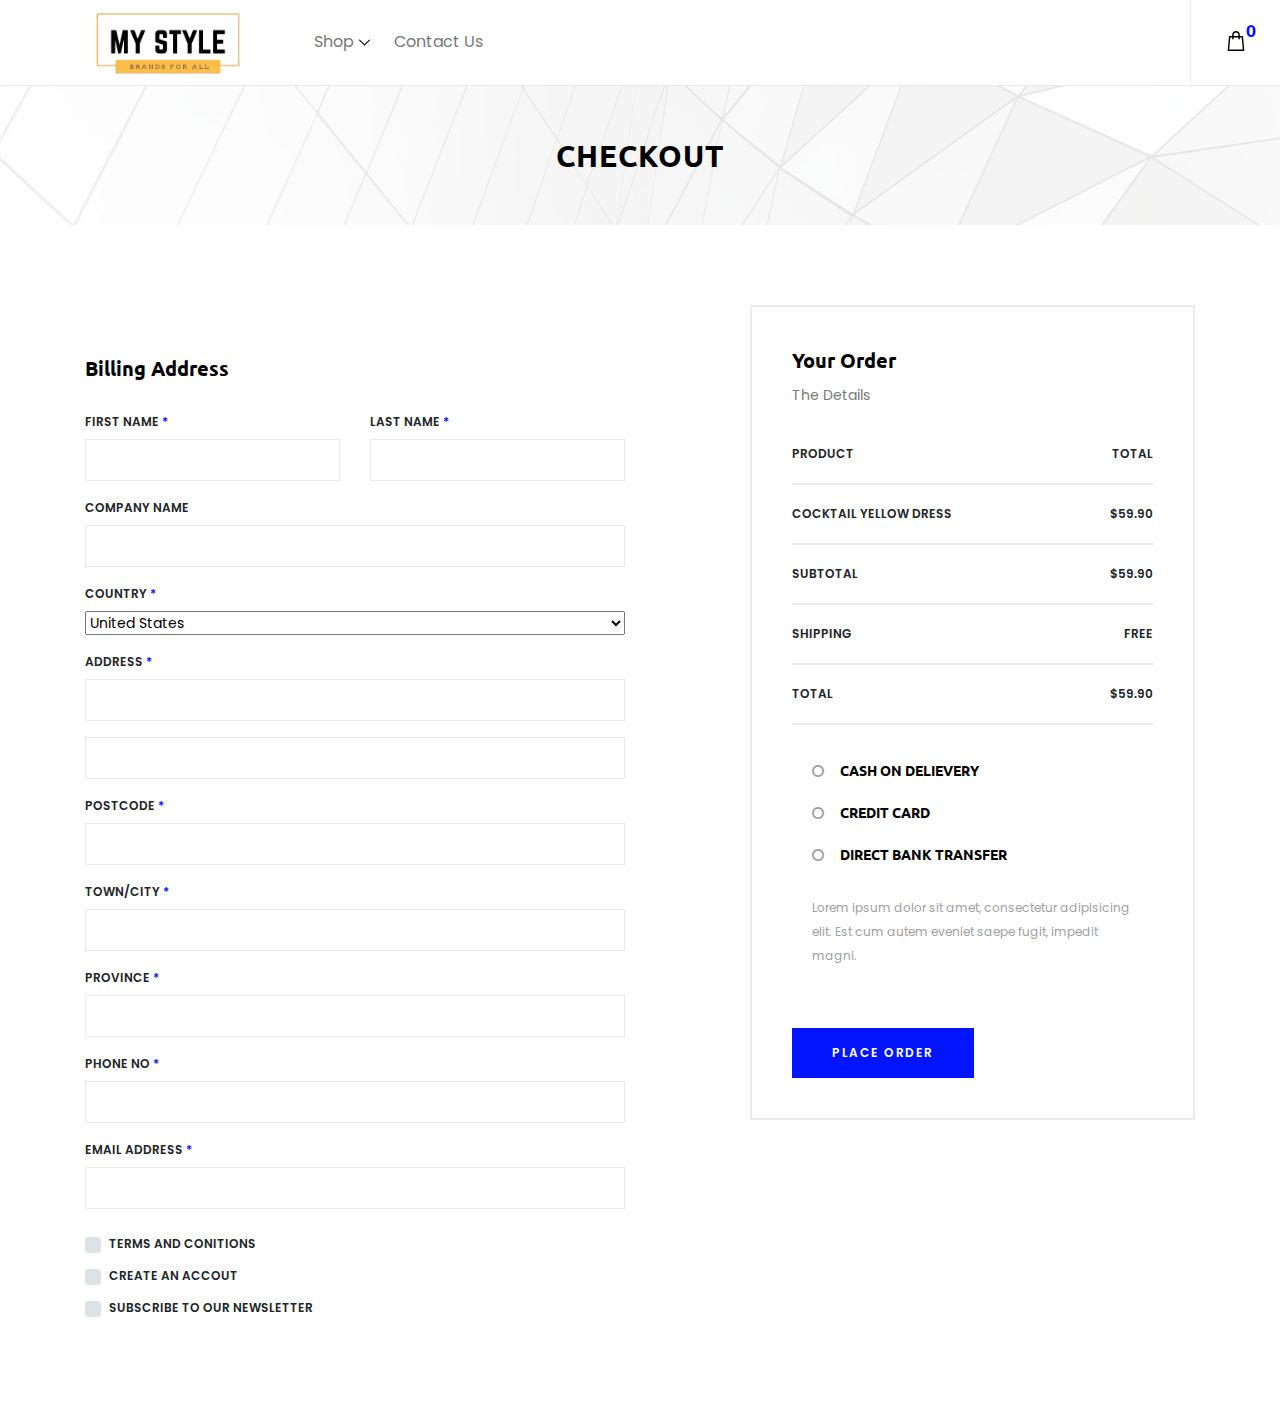
<file: essence/checkout.html>
<!DOCTYPE html>
<html lang="en">

<head>
    <meta charset="UTF-8">
    <meta name="description" content="">
    <meta http-equiv="X-UA-Compatible" content="IE=edge">
    <meta name="viewport" content="width=device-width, initial-scale=1, shrink-to-fit=no">
    <!-- The above 4 meta tags *must* come first in the head; any other head content must come *after* these tags -->

    <!-- Title  -->
    <title>My Style</title>

    <!-- Favicon  -->
    <link rel="icon" href="img/core-img/favicon.ico">

    <!-- Core Style CSS -->
    <link rel="stylesheet" href="css/core-style.css">
    <link rel="stylesheet" href="style.css">

</head>

<body>
    <!-- ##### Header Area Start ##### -->
    <header class="header_area">
        <div class="classy-nav-container breakpoint-off d-flex align-items-center justify-content-between">
            <!-- Classy Menu -->
            <nav class="classy-navbar" id="essenceNav">
                <!-- Logo -->
                <a class="nav-brand" href="/"><img class="logo-dimen" src="img/core-img/MyStyle-Logo-Inverse.png"
                        alt=""></a>
                <!-- Navbar Toggler -->
                <div class="classy-navbar-toggler">
                    <span class="navbarToggler"><span></span><span></span><span></span></span>
                </div>
                <!-- Menu -->
                <div class="classy-menu">
                    <!-- close btn -->
                    <div class="classycloseIcon">
                        <div class="cross-wrap"><span class="top"></span><span class="bottom"></span></div>
                    </div>
                    <!-- Nav Start -->
                    <div class="classynav">
                        <ul>
                            <li><a href="#">Shop</a>
                                <ul class="dropdown cn-col-4">
                                    <li><a href="shop.html?category=t-shirt">T-Shirts</a></li>
                                    <li><a>Jeans <span class="coming-soon">(Coming Soon)</span></a></li>
                                    <li><a>Innerwear <span class="coming-soon">(Coming Soon)</span></a></li>
                                </ul>
                            </li>
                            <li><a href="contact.html">Contact Us</a></li>
                        </ul>
                    </div>
                    <!-- Nav End -->
                </div>
            </nav>

            <!-- Header Meta Data -->
            <div class="header-meta d-flex clearfix justify-content-end">
                <!-- Favourite Area -->
                <div class="favourite-area no-display">
                    <a href="#"><img src="img/core-img/heart.svg" alt=""></a>
                </div>
                <!-- User Login Info >
                <div class="user-login-info">
                    <a href="#"><img src="img/core-img/user.svg" alt=""></a>
                </div-->
                <!-- Cart Area -->
                <div class="cart-area">
                    <a href="#" id="essenceCartBtn"><img src="img/core-img/bag.svg" alt=""> <span class="cart-amount">0</span></a>
                </div>
            </div>

        </div>
    </header>
    <!-- ##### Header Area End ##### -->

    <!-- ##### Right Side Cart Area ##### -->
    <div class="cart-bg-overlay"></div>

    <div class="right-side-cart-area">

        <!-- Cart Button -->
        <div class="cart-button">
            <a href="#" id="rightSideCart"><img src="img/core-img/bag.svg" alt=""> <span class="cart-amount">0</span></a>
        </div>

        <div class="cart-content d-flex">

            <!-- Cart List Area -->
            <div class="cart-list">
                <!-- Single Cart Item -->
            </div>

            <!-- Cart Summary -->
            <div class="cart-amount-summary">

                <h2>Summary</h2>
                <ul class="summary-table">
                    <li><span>subtotal:</span> <span class="cartValue">₹0.00</span></li>
                    <li><span>delivery:</span> <span>Free</span></li>
                    <li><span>cart total:</span> <span class="cartValue">₹0.00</span></li>
                </ul>
                <div class="checkout-btn mt-100">
                    <a href="checkout.html" class="btn essence-btn">check out</a>
                </div>
            </div>
        </div>
    </div>
    <!-- ##### Right Side Cart End ##### -->

    <!-- ##### Breadcumb Area Start ##### -->
    <div class="breadcumb_area bg-img" style="background-image: url(img/bg-img/breadcumb.jpg);">
        <div class="container h-100">
            <div class="row h-100 align-items-center">
                <div class="col-12">
                    <div class="page-title text-center">
                        <h2>Checkout</h2>
                    </div>
                </div>
            </div>
        </div>
    </div>
    <!-- ##### Breadcumb Area End ##### -->

    <!-- ##### Checkout Area Start ##### -->
    <div class="checkout_area section-padding-80">
        <div class="container">
            <div class="row">

                <div class="col-12 col-md-6">
                    <div class="checkout_details_area mt-50 clearfix">

                        <div class="cart-page-heading mb-30">
                            <h5>Billing Address</h5>
                        </div>

                        <form action="#" method="post">
                            <div class="row">
                                <div class="col-md-6 mb-3">
                                    <label for="first_name">First Name <span>*</span></label>
                                    <input type="text" class="form-control" id="first_name" value="" required>
                                </div>
                                <div class="col-md-6 mb-3">
                                    <label for="last_name">Last Name <span>*</span></label>
                                    <input type="text" class="form-control" id="last_name" value="" required>
                                </div>
                                <div class="col-12 mb-3">
                                    <label for="company">Company Name</label>
                                    <input type="text" class="form-control" id="company" value="">
                                </div>
                                <div class="col-12 mb-3">
                                    <label for="country">Country <span>*</span></label>
                                    <select class="w-100" id="country">
                                        <option value="usa">United States</option>
                                        <option value="uk">United Kingdom</option>
                                        <option value="ger">Germany</option>
                                        <option value="fra">France</option>
                                        <option value="ind">India</option>
                                        <option value="aus">Australia</option>
                                        <option value="bra">Brazil</option>
                                        <option value="cana">Canada</option>
                                    </select>
                                </div>
                                <div class="col-12 mb-3">
                                    <label for="street_address">Address <span>*</span></label>
                                    <input type="text" class="form-control mb-3" id="street_address" value="">
                                    <input type="text" class="form-control" id="street_address2" value="">
                                </div>
                                <div class="col-12 mb-3">
                                    <label for="postcode">Postcode <span>*</span></label>
                                    <input type="text" class="form-control" id="postcode" value="">
                                </div>
                                <div class="col-12 mb-3">
                                    <label for="city">Town/City <span>*</span></label>
                                    <input type="text" class="form-control" id="city" value="">
                                </div>
                                <div class="col-12 mb-3">
                                    <label for="state">Province <span>*</span></label>
                                    <input type="text" class="form-control" id="state" value="">
                                </div>
                                <div class="col-12 mb-3">
                                    <label for="phone_number">Phone No <span>*</span></label>
                                    <input type="number" class="form-control" id="phone_number" min="0" value="">
                                </div>
                                <div class="col-12 mb-4">
                                    <label for="email_address">Email Address <span>*</span></label>
                                    <input type="email" class="form-control" id="email_address" value="">
                                </div>

                                <div class="col-12">
                                    <div class="custom-control custom-checkbox d-block mb-2">
                                        <input type="checkbox" class="custom-control-input" id="customCheck1">
                                        <label class="custom-control-label" for="customCheck1">Terms and conitions</label>
                                    </div>
                                    <div class="custom-control custom-checkbox d-block mb-2">
                                        <input type="checkbox" class="custom-control-input" id="customCheck2">
                                        <label class="custom-control-label" for="customCheck2">Create an accout</label>
                                    </div>
                                    <div class="custom-control custom-checkbox d-block">
                                        <input type="checkbox" class="custom-control-input" id="customCheck3">
                                        <label class="custom-control-label" for="customCheck3">Subscribe to our
                                            newsletter</label>
                                    </div>
                                </div>
                            </div>
                        </form>
                    </div>
                </div>

                <div class="col-12 col-md-6 col-lg-5 ml-lg-auto">
                    <div class="order-details-confirmation">

                        <div class="cart-page-heading">
                            <h5>Your Order</h5>
                            <p>The Details</p>
                        </div>

                        <ul class="order-details-form mb-4">
                            <li><span>Product</span> <span>Total</span></li>
                            <li><span>Cocktail Yellow dress</span> <span>$59.90</span></li>
                            <li><span>Subtotal</span> <span>$59.90</span></li>
                            <li><span>Shipping</span> <span>Free</span></li>
                            <li><span>Total</span> <span>$59.90</span></li>
                        </ul>

                        <div id="accordion" role="tablist" class="mb-4">

                            <div class="card">
                                <div class="card-header" role="tab" id="headingTwo">
                                    <h6 class="mb-0">
                                        <a class="collapsed" data-toggle="collapse" href="#collapseTwo" aria-expanded="false"
                                            aria-controls="collapseTwo"><i class="fa fa-circle-o mr-3"></i>cash on
                                            delievery</a>
                                    </h6>
                                </div>
                                <div id="collapseTwo" class="collapse" role="tabpanel" aria-labelledby="headingTwo"
                                    data-parent="#accordion">
                                    <div class="card-body">
                                        <p>Lorem ipsum dolor sit amet, consectetur adipisicing elit. Explicabo quis in
                                            veritatis officia inventore, tempore provident dignissimos.</p>
                                    </div>
                                </div>
                            </div>
                            <div class="card">
                                <div class="card-header" role="tab" id="headingThree">
                                    <h6 class="mb-0">
                                        <a class="collapsed" data-toggle="collapse" href="#collapseThree" aria-expanded="false"
                                            aria-controls="collapseThree"><i class="fa fa-circle-o mr-3"></i>credit
                                            card</a>
                                    </h6>
                                </div>
                                <div id="collapseThree" class="collapse" role="tabpanel" aria-labelledby="headingThree"
                                    data-parent="#accordion">
                                    <div class="card-body">
                                        <p>Lorem ipsum dolor sit amet, consectetur adipisicing elit. Esse quo sint
                                            repudiandae suscipit ab soluta delectus voluptate, vero vitae</p>
                                    </div>
                                </div>
                            </div>
                            <div class="card">
                                <div class="card-header" role="tab" id="headingFour">
                                    <h6 class="mb-0">
                                        <a class="collapsed" data-toggle="collapse" href="#collapseFour" aria-expanded="true"
                                            aria-controls="collapseFour"><i class="fa fa-circle-o mr-3"></i>direct bank
                                            transfer</a>
                                    </h6>
                                </div>
                                <div id="collapseFour" class="collapse show" role="tabpanel" aria-labelledby="headingThree"
                                    data-parent="#accordion">
                                    <div class="card-body">
                                        <p>Lorem ipsum dolor sit amet, consectetur adipisicing elit. Est cum autem
                                            eveniet saepe fugit, impedit magni.</p>
                                    </div>
                                </div>
                            </div>
                        </div>

                        <a href="#" class="btn essence-btn">Place Order</a>
                    </div>
                </div>
            </div>
        </div>
    </div>
    <!-- ##### Checkout Area End ##### -->

    <!-- jQuery (Necessary for All JavaScript Plugins) -->
    <script src="js/jquery/jquery-2.2.4.min.js"></script>
    <!-- Popper js -->
    <script src="js/popper.min.js"></script>
    <!-- Bootstrap js -->
    <script src="js/bootstrap.min.js"></script>
    <!-- Plugins js -->
    <script src="js/plugins.js"></script>
    <!-- Classy Nav js -->
    <script src="js/classy-nav.min.js"></script>
    <!-- Active js -->
    <script src="js/active.js"></script>

</body>

</html>
</file>
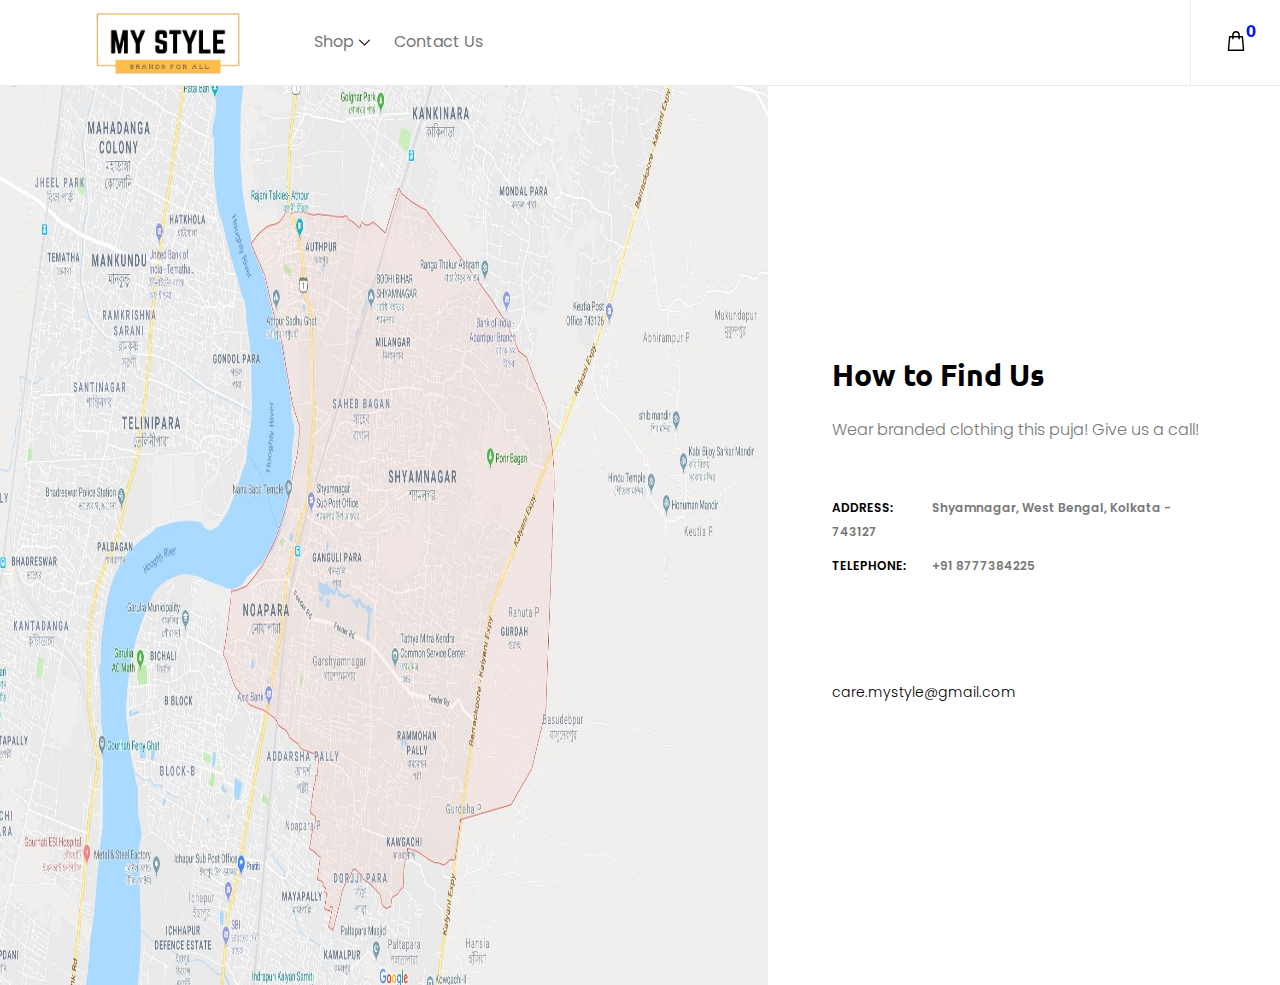
<file: essence/contact.html>
<!DOCTYPE html>
<html lang="en">

<head>
    <meta charset="UTF-8">
    <meta name="description" content="">
    <meta http-equiv="X-UA-Compatible" content="IE=edge">
    <meta name="viewport" content="width=device-width, initial-scale=1, shrink-to-fit=no">
    <!-- The above 4 meta tags *must* come first in the head; any other head content must come *after* these tags -->

    <!-- Title  -->
    <title>My Style</title>

    <!-- Favicon  -->
    <link rel="icon" href="img/core-img/favicon.ico">

    <!-- Core Style CSS -->
    <link rel="stylesheet" href="css/core-style.css">
    <link rel="stylesheet" href="style.css">

</head>

<body>
    <!-- ##### Header Area Start ##### -->
    <header class="header_area">
        <div class="classy-nav-container breakpoint-off d-flex align-items-center justify-content-between">
            <!-- Classy Menu -->
            <nav class="classy-navbar" id="essenceNav">
                <!-- Logo -->
                <a class="nav-brand" href="/"><img class="logo-dimen" src="img/core-img/MyStyle-Logo-Inverse.png" alt=""></a>
                <!-- Navbar Toggler -->
                <div class="classy-navbar-toggler">
                    <span class="navbarToggler"><span></span><span></span><span></span></span>
                </div>
                <!-- Menu -->
                <div class="classy-menu">
                    <!-- close btn -->
                    <div class="classycloseIcon">
                        <div class="cross-wrap"><span class="top"></span><span class="bottom"></span></div>
                    </div>
                    <!-- Nav Start -->
                    <div class="classynav">
                        <ul>
                            <li><a href="#">Shop</a>
                                <ul class="dropdown cn-col-4">
                                    <li><a href="shop.html?category=t-shirt">T-Shirts</a></li>
                                    <li><a>Jeans <span class="coming-soon">(Coming Soon)</span></a></li>
                                    <li><a>Innerwear <span class="coming-soon">(Coming Soon)</span></a></li>
                                </ul>
                            </li>
                            <li><a href="contact.html">Contact Us</a></li>
                        </ul>
                    </div>
                    <!-- Nav End -->
                </div>
            </nav>

            <!-- Header Meta Data -->
            <div class="header-meta d-flex clearfix justify-content-end">
                <!-- Favourite Area -->
                <div class="favourite-area no-display">
                    <a href="#"><img src="img/core-img/heart.svg" alt=""></a>
                </div>
                <!-- User Login Info >
                <div class="user-login-info">
                    <a href="#"><img src="img/core-img/user.svg" alt=""></a>
                </div-->
                <!-- Cart Area -->
                <div class="cart-area">
                    <a href="#" id="essenceCartBtn"><img src="img/core-img/bag.svg" alt=""> <span class="cart-amount">0</span></a>
                </div>
            </div>

        </div>
    </header>
    <!-- ##### Header Area End ##### -->

    <!-- ##### Right Side Cart Area ##### -->
    <div class="cart-bg-overlay"></div>

    <div class="right-side-cart-area">

        <!-- Cart Button -->
        <div class="cart-button">
            <a href="#" id="rightSideCart"><img src="img/core-img/bag.svg" alt=""> <span class="cart-amount">0</span></a>
        </div>

        <div class="cart-content d-flex">

            <!-- Cart List Area -->
            <div class="cart-list">
                <!-- Single Cart Item -->
            </div>

            <!-- Cart Summary -->
            <div class="cart-amount-summary">

                <h2>Summary</h2>
                <ul class="summary-table">
                    <li><span>subtotal:</span> <span class="cartValue">₹0.00</span></li>
                    <li><span>delivery:</span> <span>Free</span></li>
                    <li><span>cart total:</span> <span class="cartValue">₹0.00</span></li>
                </ul>
                <div class="checkout-btn mt-100">
                    <a href="checkout.html" class="btn essence-btn">check out</a>
                </div>
            </div>
        </div>
    </div>
    <!-- ##### Right Side Cart End ##### -->


    <div class="contact-area d-flex align-items-center">

        <div class="google-map" id="googleMap">
            <a target="#" href="https://goo.gl/maps/Pv4nhqjRF7w">
                <img class="map-image" src="img/Map.JPG">
            </a>
        </div>


        <div class="contact-info">
            <h2>How to Find Us</h2>
            <p>Wear branded clothing this puja! Give us a call!</p>

            <div class="contact-address mt-50">
                <p><span>address:</span>Shyamnagar, West Bengal, Kolkata - 743127</p>
                <p><span>telephone:</span>+91 8777384225</p>
                <p><a href="mailto:care.mystyle@gmail.com">care.mystyle@gmail.com</a></p>
            </div>
        </div>

    </div>

    <!-- jQuery (Necessary for All JavaScript Plugins) -->
    <script src="js/jquery/jquery-2.2.4.min.js"></script>
    <!-- Popper js -->
    <script src="js/popper.min.js"></script>
    <!-- Bootstrap js -->
    <script src="js/bootstrap.min.js"></script>
    <!-- Plugins js -->
    <script src="js/plugins.js"></script>
    <!-- Classy Nav js -->
    <script src="js/classy-nav.min.js"></script>
    <!-- Active js -->
    <script src="js/active.js"></script>

</body>

</html>
</file>
<file: essence/css/core-style.css>
/* [Master Stylesheet v-1.0.0] */


/* :: 1.0 Import Web Fonts */

@import url("https://fonts.googleapis.com/css?family=Poppins:300,400,500,600,700|Ubuntu:300,400,500,700");

/* :: 2.0 Import All CSS */

@import url(../css/bootstrap.min.css);
@import url(../css/classy-nav.min.css);
@import url(../css/owl.carousel.css);
@import url(../css/animate.css);
@import url(../css/magnific-popup.css);
@import url(../css/jquery-ui.min.css);
@import url(../css/nice-select.css);
@import url(../css/font-awesome.min.css);

/* :: 3.0 Common/Base CSS */

* {
    margin: 0;
    padding: 0;
}

body {
    font-family: "Poppins", sans-serif;
    font-size: 14px;
    background-color: #ffffff;
    margin-top: 85px;
}

@media only screen and (max-width: 767px) {
    body {
        margin-top: 80px;
    }
}

h1,
h2,
h3,
h4,
h5,
h6 {
    color: #000000;
    line-height: 1.3;
    font-weight: 700;
    font-family: "Ubuntu", sans-serif;
}

p {
    color: #787878;
    font-size: 14px;
    line-height: 2;
    font-weight: 400;
}

a {
    -webkit-transition: all 500ms ease 0s;
    transition: all 500ms ease 0s;
    text-decoration: none;
    outline: 0 solid transparent;
    color: #000000;
    font-weight: 600;
    font-size: 12px;
}

a:hover,
a:focus {
    -webkit-transition: all 500ms ease 0s;
    transition: all 500ms ease 0s;
    text-decoration: none;
    outline: 0 solid transparent;
    color: #000000;
    font-weight: 600;
    font-size: 12px;
}

ul,
ol {
    margin: 0;
}

ul li,
ol li {
    list-style: none;
}

img {
    height: auto;
    max-width: 100%;
}


/* Spacing */

.mt-15 {
    margin-top: 15px !important;
}

.mt-30 {
    margin-top: 30px !important;
}

.mt-50 {
    margin-top: 50px !important;
}

.mt-70 {
    margin-top: 70px !important;
}

.mt-100 {
    margin-top: 100px !important;
}

.mb-15 {
    margin-bottom: 15px !important;
}

.mb-30 {
    margin-bottom: 30px !important;
}

.mb-50 {
    margin-bottom: 50px !important;
}

.mb-70 {
    margin-bottom: 70px !important;
}

.mb-100 {
    margin-bottom: 100px !important;
}

.ml-15 {
    margin-left: 15px !important;
}

.ml-30 {
    margin-left: 30px !important;
}

.ml-50 {
    margin-left: 50px !important;
}

.mr-15 {
    margin-right: 15px !important;
}

.mr-30 {
    margin-right: 30px !important;
}

.mr-50 {
    margin-right: 50px !important;
}


/* Height */

.height-400 {
    height: 400px !important;
}

.height-500 {
    height: 500px !important;
}

.height-600 {
    height: 600px !important;
}

.height-700 {
    height: 700px !important;
}

.height-800 {
    height: 800px !important;
}


/* Section Padding */

.section-padding-80 {
    padding-top: 80px;
    padding-bottom: 80px;
}

.section-padding-80-0 {
    padding-top: 80px;
    padding-bottom: 0;
}

.section-padding-0-80 {
    padding-top: 0;
    padding-bottom: 80px;
}


/* Section Heading */

.section-heading {
    margin-bottom: 50px;
    position: relative;
    z-index: 1;
}

.section-heading h2 {
    font-size: 30px;
    margin-bottom: 0;
    text-transform: capitalize;
    font-weight: 600;
}

.section-heading.text-left {
    text-align: left !important;
}


/* Miscellaneous */

.bg-img {
    background-position: center center;
    background-size: cover;
    background-repeat: no-repeat;
}

.bg-white {
    background-color: #ffffff !important;
}

.bg-dark {
    background-color: #000000 !important;
}

.bg-transparent {
    background-color: transparent !important;
}

.font-bold {
    font-weight: 700;
}

.font-light {
    font-weight: 300;
}

.bg-overlay,
.bg-overlay-white {
    position: relative;
    z-index: 2;
    background-position: center center;
    background-size: cover;
}

.bg-overlay:hover,
.bg-overlay-white:hover {
    position: absolute;
    z-index: -1;
    top: 0;
    left: 0;
    width: 100%;
    height: 100%;
    content: "";
}

.bg-overlay:hover {
    background-color: rgba(0, 0, 0, 0.5);
}

.bg-overlay-white:hover {
    background-color: rgba(255, 255, 255, 0.9);
}


/* ScrollUp */

#scrollUp {
    background-color: #ff084e;
    border-radius: 0;
    bottom: 60px;
    box-shadow: 0 2px 6px 0 rgba(0, 0, 0, 0.3);
    color: #ffffff;
    font-size: 24px;
    height: 40px;
    line-height: 40px;
    right: 60px;
    text-align: center;
    width: 40px;
}

@media only screen and (max-width: 767px) {
    #scrollUp {
        bottom: 30px;
        right: 30px;
    }
}


/* Essence Button */

.essence-btn {
    display: inline-block;
    min-width: 170px;
    height: 50px;
    color: #ffffff;
    border: none;
    border-radius: 0;
    padding: 0 40px;
    text-transform: uppercase;
    font-size: 12px;
    line-height: 50px;
    background-color: #0315ff;
    letter-spacing: 1.5px;
    font-weight: 600;
}

.essence-btn:hover,
.essence-btn:focus {
    color: #ffffff;
    background-color: #dc0345;
}


/* :: 4.0 Header Area CSS */

.header_area {
    position: fixed;
    z-index: 900;
    top: 0;
    left: 0;
    width: 100%;
    border-bottom: 1px solid #ebebeb;
    -webkit-transition-duration: 500ms;
    transition-duration: 500ms;
}

@media only screen and (max-width: 767px) {
    .header_area .classy-nav-container {
        -ms-flex-wrap: wrap;
        flex-wrap: wrap;
    }
}

@media only screen and (max-width: 767px) {
    .header_area .classy-nav-container .classy-navbar-toggler {
        margin-left: auto;
        margin-right: 15px;
    }
}

.header_area .classy-navbar,
.header_area .header-meta {
    -webkit-box-flex: 0;
    -ms-flex: 0 0 50%;
    flex: 0 0 50%;
    min-width: 50%;
    width: 50%;
}

@media only screen and (max-width: 767px) {
    .header_area .classy-navbar,
    .header_area .header-meta {
        -webkit-box-flex: 0;
        -ms-flex: 0 0 100%;
        flex: 0 0 100%;
        min-width: 100%;
        width: 100%;
    }
}

.header_area .classy-navbar {
    height: 85px;
    padding: 5px 0 5px 5%;
}

@media only screen and (max-width: 767px) {
    .header_area .classy-navbar {
        height: 40px;
        border-bottom: 1px solid #ebebeb;
    }
}

.header_area .header-meta {
    height: 85px;
    position: relative;
    z-index: 1;
}

@media only screen and (max-width: 767px) {
    .header_area .header-meta {
        height: 40px;
    }
}

.header_area .classynav ul li a {
    font-size: 16px;
    color: #787878;
}

.header_area .classynav ul li a:hover {
    color: #000000;
}

.header_area .classynav ul li .megamenu li a,
.header_area .classynav ul li .dropdown li a {
    font-size: 14px;
    color: #787878;
}

.header_area .classynav ul li .megamenu li a:hover,
.header_area .classynav ul li .dropdown li a:hover {
    color: #000000;
}

.header_area .search-area form {
    position: relative;
    z-index: 1;
    height: 85px;
    border-left: 1px solid #ebebeb;
}

@media only screen and (max-width: 767px) {
    .header_area .search-area form {
        height: 40px;
        border-left: none;
    }
}

.header_area .search-area form input {
    border: none;
    background-color: #ffffff;
    width: 200px;
    height: 85px;
    padding: 0 15px 0 60px;
    color: #787878;
    font-size: 14px;
    font-weight: 500;
    -webkit-transition-duration: 500ms;
    transition-duration: 500ms;
}

@media only screen and (max-width: 767px) {
    .header_area .search-area form input {
        width: 170px;
        height: 40px;
        padding: 0 10px 0 30px;
    }
}

.header_area .search-area form input:focus {
    outline: none !important;
    width: 350px;
}

@media only screen and (min-width: 768px) and (max-width: 991px) {
    .header_area .search-area form input:focus {
        width: 300px;
    }
}

@media only screen and (max-width: 767px) {
    .header_area .search-area form input:focus {
        width: 170px;
    }
}

@media only screen and (min-width: 480px) and (max-width: 767px) {
    .header_area .search-area form input:focus {
        width: 270px;
    }
}

@media only screen and (min-width: 576px) and (max-width: 767px) {
    .header_area .search-area form input:focus {
        width: 300px;
    }
}

.header_area .search-area form button {
    position: absolute;
    z-index: 10;
    top: 50%;
    -webkit-transform: translateY(-50%);
    transform: translateY(-50%);
    left: 30px;
    background-color: transparent;
    border: none;
    color: #787878;
    font-size: 14px;
}

@media only screen and (max-width: 767px) {
    .header_area .search-area form button {
        left: 10px;
        height: 40px;
    }
}

.header_area .favourite-area a,
.header_area .user-login-info a,
.header_area .cart-area a {
    position: relative;
    z-index: 1;
    -webkit-box-flex: 0;
    -ms-flex: 0 0 90px;
    flex: 0 0 90px;
    width: 90px;
    display: block;
    text-align: center;
    border-left: 1px solid #ebebeb;
    height: 100%;
    line-height: 80px;
}

@media only screen and (max-width: 767px) {
    .header_area .favourite-area a,
    .header_area .user-login-info a,
    .header_area .cart-area a {
        -webkit-box-flex: 0;
        -ms-flex: 0 0 50px;
        flex: 0 0 50px;
        width: 50px;
        line-height: 40px;
    }
}

.header_area .favourite-area a img,
.header_area .user-login-info a img,
.header_area .cart-area a img {
    max-width: 20px;
}

.header_area .favourite-area a span,
.header_area .user-login-info a span,
.header_area .cart-area a span {
    font-family: "Ubuntu", sans-serif;
    font-size: 18px;
    color: #0315ff;
    font-weight: 700;
    position: absolute;
    top: -10px;
}

@media only screen and (max-width: 767px) {
    .header_area .favourite-area a span,
    .header_area .user-login-info a span,
    .header_area .cart-area a span {
        font-size: 14px;
    }
}

.header_area.sticky {
    position: fixed;
    z-index: 900;
    top: 0;
    left: 0;
    width: 100%;
    box-shadow: 0 5px 30px rgba(0, 0, 0, 0.15);
}

.cart-bg-overlay.cart-bg-overlay-on {
    -webkit-transition-duration: 1000ms;
    transition-duration: 1000ms;
    position: fixed;
    width: 100%;
    height: 100%;
    top: 0;
    left: 0;
    background-color: rgba(0, 0, 0, 0.4);
    z-index: 1050;
}

.login-bg-overlay.cart-bg-overlay-on {
    -webkit-transition-duration: 1000ms;
    transition-duration: 1000ms;
    position: fixed;
    width: 100%;
    height: 100%;
    top: 0;
    left: 0;
    background-color: rgba(0, 0, 0, 0.4);
    z-index: 1050;
}

.fav-bg-overlay.cart-bg-overlay-on {
    -webkit-transition-duration: 1000ms;
    transition-duration: 1000ms;
    position: fixed;
    width: 100%;
    height: 100%;
    top: 0;
    left: 0;
    background-color: rgba(0, 0, 0, 0.4);
    z-index: 1050;
}


/* Cart Area CSS */

.right-side-cart-area {
    position: fixed;
    width: 670px;
    height: 100%;
    top: 0;
    right: -800px;
    background-color: #ffffff;
    z-index: 1100;
    box-shadow: 0 0 30px 0 rgba(0, 0, 0, 0.1);
    -webkit-transition-duration: 800ms;
    transition-duration: 800ms;
}

@media only screen and (min-width: 768px) and (max-width: 991px) {
    .right-side-cart-area {
        width: 500px;
        right: -600px;
    }
}

@media only screen and (max-width: 767px) {
    .right-side-cart-area {
        width: 270px;
        right: -400px;
    }
}

@media only screen and (min-width: 576px) and (max-width: 767px) {
    .right-side-cart-area {
        width: 400px;
        right: -550px;
    }
}

.right-side-cart-area.cart-on {
    right: 0;
}

.right-side-cart-area .cart-button a {
    position: absolute;
    top: 0;
    right: 100%;
    z-index: 100;
    width: 90px;
    display: block;
    text-align: center;
    border-left: 1px solid #ebebeb;
    height: 85px;
    line-height: 80px;
    background-color: #f5f7f9;
}

@media only screen and (max-width: 767px) {
    .right-side-cart-area .cart-button a {
        width: 50px;
        height: 50px;
        line-height: 50px;
    }
}

.right-side-cart-area .cart-button a img {
    max-width: 20px;
}

.right-side-cart-area .cart-button a span {
    font-family: "Ubuntu", sans-serif;
    font-size: 18px;
    color: #0315ff;
    font-weight: 700;
    position: absolute;
    top: -10px;
}

.right-side-cart-area .cart-content {
    position: relative;
    z-index: 1;
    width: 100%;
    overflow-x: hidden;
    overflow-y: scroll;
    height: 100%;
}

.right-side-cart-area .cart-content .cart-list {
    position: relative;
    z-index: 10;
    -webkit-box-flex: 0;
    -ms-flex: 0 0 190px;
    flex: 0 0 190px;
    width: 190px;
}

@media only screen and (max-width: 767px) {
    .right-side-cart-area .cart-content .cart-list {
        -webkit-box-flex: 0;
        -ms-flex: 0 0 100px;
        flex: 0 0 100px;
        width: 100px;
    }
}

@media only screen and (min-width: 576px) and (max-width: 767px) {
    .right-side-cart-area .cart-content .cart-list {
        -webkit-box-flex: 0;
        -ms-flex: 0 0 150px;
        flex: 0 0 150px;
        width: 150px;
    }
}

.right-side-cart-area .cart-content .cart-list .single-cart-item {
    position: relative;
    z-index: 1;
    -webkit-transition-duration: 500ms;
    transition-duration: 500ms;
}

.right-side-cart-area .cart-content .cart-list .single-cart-item .product-image {
    position: relative;
    z-index: 1;
    display: block;
}

.right-side-cart-area .cart-content .cart-list .single-cart-item .product-image .cart-item-desc {
    position: absolute;
    top: 0;
    left: 0;
    width: 100%;
    height: 100%;
    background-color: rgba(0, 0, 0, 0.6);
    padding: 50px 15px 15px;
    -webkit-transition-duration: 500ms;
    transition-duration: 500ms;
}

@media only screen and (max-width: 767px) {
    .right-side-cart-area .cart-content .cart-list .single-cart-item .product-image .cart-item-desc {
        padding: 5px;
    }
}

@media only screen and (min-width: 576px) and (max-width: 767px) {
    .right-side-cart-area .cart-content .cart-list .single-cart-item .product-image .cart-item-desc {
        padding: 30px 20px;
    }
}

.right-side-cart-area .cart-content .cart-list .single-cart-item .product-image .cart-item-desc .product-remove {
    position: absolute;
    top: 15px;
    right: 15px;
    color: #ffffff;
    font-size: 12px;
    padding: 5px;
}

@media only screen and (max-width: 767px) {
    .right-side-cart-area .cart-content .cart-list .single-cart-item .product-image .cart-item-desc .product-remove {
        top: 5px;
        right: 5px;
    }
}

.right-side-cart-area .cart-content .cart-list .single-cart-item .product-image .cart-item-desc .badge {
    display: block;
    font-weight: 600;
    font-size: 10px;
    color: rgba(255, 255, 255, 0.5);
    text-transform: uppercase;
    margin-bottom: 5px;
    text-align: left;
    padding: 0;
}

.right-side-cart-area .cart-content .cart-list .single-cart-item .product-image .cart-item-desc h6 {
    font-size: 12px;
    color: #ffffff;
    text-transform: capitalize;
    margin-bottom: 30px;
}

@media only screen and (max-width: 767px) {
    .right-side-cart-area .cart-content .cart-list .single-cart-item .product-image .cart-item-desc h6 {
        margin-bottom: 10px;
    }
}

.right-side-cart-area .cart-content .cart-list .single-cart-item .product-image .cart-item-desc .size,
.right-side-cart-area .cart-content .cart-list .single-cart-item .product-image .cart-item-desc .color {
    display: block;
    font-weight: 600;
    font-size: 10px;
    color: rgba(255, 255, 255, 0.5);
    text-transform: uppercase;
    margin-bottom: 5px;
    line-height: 1;
}

.right-side-cart-area .cart-content .cart-list .single-cart-item .product-image .cart-item-desc .price {
    font-family: "Ubuntu", sans-serif;
    font-size: 16px;
    font-weight: 700;
    margin-bottom: 0;
    margin-top: 30px;
    color: #ffffff;
}

@media only screen and (max-width: 767px) {
    .right-side-cart-area .cart-content .cart-list .single-cart-item .product-image .cart-item-desc .price {
        margin-top: 10px;
        font-size: 12px;
    }
}

.right-side-cart-area .cart-content .cart-list .single-cart-item:hover .product-image .cart-item-desc {
    background-color: rgba(0, 0, 0, 0.8);
}

.right-side-cart-area .cart-content .cart-amount-summary {
    padding: 100px 10%;
    position: relative;
    z-index: 10;
    -webkit-box-flex: 0;
    -ms-flex: 0 0 calc(100% - 190px);
    flex: 0 0 calc(100% - 190px);
    width: calc(100% - 190px);
}

@media only screen and (max-width: 767px) {
    .right-side-cart-area .cart-content .cart-amount-summary {
        -webkit-box-flex: 0;
        -ms-flex: 0 0 calc(100% - 100px);
        flex: 0 0 calc(100% - 100px);
        width: calc(100% - 100px);
        padding: 50px 15px;
    }
}

@media only screen and (min-width: 576px) and (max-width: 767px) {
    .right-side-cart-area .cart-content .cart-amount-summary {
        -webkit-box-flex: 0;
        -ms-flex: 0 0 calc(100% - 150px);
        flex: 0 0 calc(100% - 150px);
        width: calc(100% - 150px);
        padding: 50px 30px;
    }
}

.right-side-cart-area .cart-content .cart-amount-summary h2 {
    font-size: 30px;
    margin-bottom: 100px;
}

@media only screen and (max-width: 767px) {
    .right-side-cart-area .cart-content .cart-amount-summary h2 {
        font-size: 24px;
        margin-bottom: 30px;
    }
}

@media only screen and (max-width: 767px) {
    .right-side-cart-area .cart-content .cart-amount-summary h2 {
        font-size: 30px;
        margin-bottom: 50px;
    }
}

.right-side-cart-area .cart-content .cart-amount-summary .summary-table li {
    margin-bottom: 20px;
    color: #000000;
    font-size: 14px;
    letter-spacing: 0.75px;
    text-transform: uppercase;
    font-weight: 600;
    display: -webkit-box;
    display: -ms-flexbox;
    display: flex;
    -webkit-box-pack: justify;
    -ms-flex-pack: justify;
    justify-content: space-between;
}

@media only screen and (max-width: 767px) {
    .right-side-cart-area .cart-content .cart-amount-summary .summary-table li {
        font-size: 12px;
        margin-bottom: 10px;
    }
}

@media only screen and (min-width: 576px) and (max-width: 767px) {
    .right-side-cart-area .cart-content .cart-amount-summary .summary-table li {
        font-size: 14px;
        margin-bottom: 15px;
    }
}

.right-side-cart-area .cart-content .cart-amount-summary .summary-table li span:last-child {
    font-weight: 700;
    font-family: "Ubuntu", sans-serif;
}

@media only screen and (max-width: 767px) {
    .right-side-cart-area .cart-content .cart-amount-summary .essence-btn {
        min-width: 140px;
        width: 140px;
        padding: 0 15px;
    }
}


/* :: 5.0 Welcome Area CSS */

.welcome_area {
    position: relative;
    z-index: 1;
    width: 100%;
    height: 600px;
}

@media only screen and (min-width: 768px) and (max-width: 991px) {
    .welcome_area {
        height: 450px;
    }
}

@media only screen and (max-width: 767px) {
    .welcome_area {
        height: 350px;
    }
}

.welcome_area .hero-content h6 {
    font-size: 18px;
    color: #787878;
    margin-bottom: 10px;
}

.welcome_area .hero-content h2 {
    font-size: 60px;
    color: #000000;
    margin-bottom: 50px;
}

@media only screen and (min-width: 768px) and (max-width: 991px) {
    .welcome_area .hero-content h2 {
        font-size: 48px;
    }
}

@media only screen and (max-width: 767px) {
    .welcome_area .hero-content h2 {
        font-size: 30px;
    }
}


/* :: 6.0 Top Catagory Area CSS */

.single_catagory_area {
    position: relative;
    z-index: 1;
    width: 100%;
    height: 240px;
    -webkit-transition-duration: 500ms;
    transition-duration: 500ms;
}

@media only screen and (min-width: 768px) and (max-width: 991px) {
    .single_catagory_area {
        height: 180px;
    }
}

@media only screen and (max-width: 767px) {
    .single_catagory_area {
        height: 180px;
    }
}

@media only screen and (min-width: 576px) and (max-width: 767px) {
    .single_catagory_area {
        margin-bottom: 30px;
    }
}

.single_catagory_area:after {
    -webkit-transition-duration: 500ms;
    transition-duration: 500ms;
    content: "";
    width: 100%;
    height: 100%;
    background-color: rgba(255, 255, 255, 0.6);
    position: absolute;
    top: 0;
    left: 0;
    z-index: -10;
}

.single_catagory_area .catagory-content a {
    display: block;
    font-size: 30px;
    font-weight: 700;
    color: #000000;
    letter-spacing: 1px;
    text-transform: uppercase;
}

@media only screen and (min-width: 768px) and (max-width: 991px) {
    .single_catagory_area .catagory-content a {
        font-size: 20px;
    }
}

@media only screen and (max-width: 767px) {
    .single_catagory_area .catagory-content a {
        font-size: 18px;
    }
}

.single_catagory_area:hover .catagory-content a {
    color: #0315ff;
}


/* :: 7.0 CTA Area CSS */

.cta-area {
    position: relative;
    z-index: 1;
}

.cta-area .cta-content {
    width: 100%;
    height: 550px;
}

@media only screen and (max-width: 767px) {
    .cta-area .cta-content {
        height: 400px;
    }
}

.cta-area .cta-content h6 {
    font-size: 24px;
    color: #dc0345;
    margin-bottom: 10px;
}

.cta-area .cta-content h2 {
    font-size: 60px;
    color: #000000;
    margin-bottom: 50px;
}

@media only screen and (min-width: 768px) and (max-width: 991px) {
    .cta-area .cta-content h2 {
        font-size: 48px;
    }
}

@media only screen and (max-width: 767px) {
    .cta-area .cta-content h2 {
        font-size: 30px;
    }
}

.cta-area .cta-content .cta--text {
    padding-right: 150px;
}

@media only screen and (min-width: 768px) and (max-width: 991px) {
    .cta-area .cta-content .cta--text {
        padding-right: 50px;
    }
}

@media only screen and (max-width: 767px) {
    .cta-area .cta-content .cta--text {
        padding-right: 0;
    }
}


/* :: 8.0 Popular Products Area CSS */

.single-product-wrapper {
    position: relative;
    z-index: 1;
    margin-bottom: 50px;
    overflow: hidden;
    background-color: #ffffff;
}

.single-product-wrapper .product-img {
    position: relative;
    z-index: 1;
    overflow: hidden;
}

.single-product-wrapper .product-img img {
    width: 100%;
    -webkit-transition-duration: 500ms;
    transition-duration: 500ms;
}

.single-product-wrapper .product-img .hover-img {
    -webkit-transition-duration: 500ms;
    transition-duration: 500ms;
    position: absolute;
    top: 0;
    left: 0;
    width: 100%;
    z-index: 10;
    opacity: 0;
    visibility: hidden;
}

.single-product-wrapper .product-img .product-badge {
    height: 25px;
    background-color: #000000;
    color: #ffffff;
    font-family: "Ubuntu", sans-serif;
    font-weight: 700;
    font-size: 12px;
    padding: 0 10px;
    display: inline-block;
    line-height: 25px;
    position: absolute;
    top: 20px;
    left: 20px;
    z-index: 10;
}

.single-product-wrapper .product-img .product-badge.offer-badge {
    background-color: #dc0345;
}

.single-product-wrapper .product-img .product-badge.new-badge {
    background-color: #0315ff;
}

.single-product-wrapper .product-img .product-favourite a {
    position: absolute;
    height: 25px;
    width: 45px;
    font-size: 14px;
    color: #ccc;
    top: 20px;
    right: 20px;
    z-index: 10;
    line-height: 25px;
    background-color: #ffffff;
    box-shadow: 0 0 3px rgba(0, 0, 0, 0.15);
    text-align: center;
    opacity: 0;
    visibility: hidden;
}

.single-product-wrapper .product-img .product-favourite a.active {
    opacity: 1;
    visibility: visible;
}

.single-product-wrapper .product-description {
    position: relative;
    z-index: 1;
    padding-top: 25px;
}

.single-product-wrapper .product-description span {
    font-size: 10px;
    text-transform: uppercase;
    color: #787878;
    margin-bottom: 15px;
    letter-spacing: 0.75px;
    font-weight: 600;
}

.single-product-wrapper .product-description h6 {
    color: #222222;
    margin-bottom: 5px;
}

.single-product-wrapper .product-description p {
    margin-bottom: 0;
    font-size: 14px;
    font-family: "Ubuntu", sans-serif;
    font-weight: 700;
    color: #000000;
}

.single-product-wrapper .product-description p span {
    font-size: 14px;
    font-family: "Ubuntu", sans-serif;
    font-weight: 700;
    color: #aaaaaa;
    margin-right: 10px;
    text-decoration: line-through;
}

.single-product-wrapper .product-description .hover-content {
    position: absolute;
    width: calc(100% - 40px);
    top: -70px;
    left: 20px;
    right: 20px;
    opacity: 0;
    visibility: hidden;
    -webkit-transition-duration: 500ms;
    transition-duration: 500ms;
}

.single-product-wrapper .product-description .hover-content .essence-btn {
    width: 100%;
}

.single-product-wrapper .favme {
    cursor: pointer;
    color: #ccc;
}

.single-product-wrapper .favme.active {
    color: #dc0345 !important;
}

.single-product-wrapper .favme.is_animating {
    animation: favme-anime .5s;
}

.single-product-wrapper:hover .product-img .hover-img {
    opacity: 1;
    visibility: visible;
}

.single-product-wrapper:hover .product-img .product-favourite a {
    opacity: 1;
    visibility: visible;
}

.single-product-wrapper:hover .hover-content {
    opacity: 1;
    visibility: visible;
}

@keyframes favme-anime {
    0% {
        opacity: 1;
        font-size: 14px;
        -webkit-text-stroke-color: transparent;
    }
    25% {
        opacity: .6;
        color: #ffffff;
        font-size: 15px;
        -webkit-text-stroke-width: 1px;
        -webkit-text-stroke-color: #dc0345;
    }
    75% {
        opacity: .6;
        color: #ffffff;
        font-size: 15px;
        -webkit-text-stroke-width: 1px;
        -webkit-text-stroke-color: #dc0345;
    }
    100% {
        opacity: 1;
        font-size: 14px;
        -webkit-text-stroke-color: transparent;
    }
}

.pagination {
    position: relative;
    z-index: 1;
}

.pagination .page-item .page-link {
    width: 40px;
    height: 40px;
    border: 1px solid #ebebeb;
    font-size: 12px;
    font-weight: 600;
    line-height: 38px;
    padding: 0;
    text-align: center;
    color: #787878;
}

.pagination .page-item .page-link:hover,
.pagination .page-item .page-link:focus {
    color: #0315ff;
    box-shadow: none;
}

.pagination .page-item:first-child {
    margin-right: 15px;
}

.pagination .page-item:first-child .page-link {
    margin-left: 0;
    border-top-left-radius: 0;
    border-bottom-left-radius: 0;
}

.pagination .page-item:last-child {
    margin-left: 15px;
}

.pagination .page-item:last-child .page-link {
    margin-left: 0;
    border-top-right-radius: 0;
    border-bottom-right-radius: 0;
}


/* :: 9.0 Brands Area CSS */

.brands-area {
    position: relative;
    z-index: 1;
    background-color: #f5f7f9;
    padding: 100px 5%;
}

@media only screen and (max-width: 767px) {
    .brands-area {
        -ms-flex-wrap: wrap;
        flex-wrap: wrap;
        padding: 100px 5% 70px;
    }
}

@media only screen and (max-width: 767px) {
    .brands-area .single-brands-logo {
        -webkit-box-flex: 0;
        -ms-flex: 0 0 33.33333%;
        flex: 0 0 33.33333%;
        width: 33.33333%;
        max-width: 33.33333%;
    }
}

.brands-area .single-brands-logo img {
    max-width: 120px;
}

@media only screen and (min-width: 768px) and (max-width: 991px) {
    .brands-area .single-brands-logo img {
        max-width: 90px;
    }
}

@media only screen and (max-width: 767px) {
    .brands-area .single-brands-logo img {
        max-width: 80px;
        margin-bottom: 30px;
    }
}


/* :: 10.0 Single Product Details Area CSS */

.single_product_details_area {
    position: relative;
    z-index: 100;
    -ms-flex-wrap: wrap;
    flex-wrap: wrap;
}

.single_product_details_area .single_product_thumb,
.single_product_details_area .single_product_desc {
    -webkit-box-flex: 0;
    -ms-flex: 0 0 50%;
    flex: 0 0 50%;
    max-width: 50%;
    width: 50%;
    position: relative;
    z-index: 1;
}

@media only screen and (max-width: 767px) {
    .single_product_details_area .single_product_thumb,
    .single_product_details_area .single_product_desc {
        -webkit-box-flex: 0;
        -ms-flex: 0 0 100%;
        flex: 0 0 100%;
        max-width: 100%;
        width: 100%;
    }
}

.single_product_details_area .product_thumbnail_slides {
    position: relative;
    z-index: 1;
}

.single_product_details_area .product_thumbnail_slides .owl-prev,
.single_product_details_area .product_thumbnail_slides .owl-next {
    -webkit-transition-duration: 500ms;
    transition-duration: 500ms;
    position: absolute;
    top: 50%;
    z-index: 20;
    left: 30px;
    width: 40px;
    height: 40px;
    margin-top: -20px;
    padding: 5px;
    opacity: 0.4;
}

.single_product_details_area .product_thumbnail_slides .owl-prev:hover,
.single_product_details_area .product_thumbnail_slides .owl-next:hover {
    opacity: 1;
}

.single_product_details_area .product_thumbnail_slides .owl-next {
    left: auto;
    right: 30px;
}

.single_product_details_area .single_product_desc {
    position: relative;
    z-index: 1;
    padding: 50px 5%;
}

@media only screen and (min-width: 992px) and (max-width: 1199px) {
    .single_product_details_area .single_product_desc {
        padding: 30px 4%;
    }
}

@media only screen and (min-width: 768px) and (max-width: 991px) {
    .single_product_details_area .single_product_desc {
        padding: 30px 3%;
    }
}

.single_product_details_area .single_product_desc span {
    font-size: 14px;
    text-transform: uppercase;
    font-weight: 600;
    color: #787878;
    margin-bottom: 10px;
    display: block;
}

.single_product_details_area .single_product_desc a>h2 {
    font-size: 30px;
    display: block;
    margin-bottom: 10px;
}

@media only screen and (min-width: 992px) and (max-width: 1199px) {
    .single_product_details_area .single_product_desc a>h2 {
        font-size: 24px;
    }
}

@media only screen and (min-width: 768px) and (max-width: 991px) {
    .single_product_details_area .single_product_desc a>h2 {
        font-size: 20px;
    }
}

.single_product_details_area .single_product_desc .product-price {
    margin-bottom: 0;
    font-family: "Ubuntu", sans-serif;
    font-size: 24px;
    color: #dc0345;
    font-weight: 700;
}

@media only screen and (min-width: 768px) and (max-width: 991px) {
    .single_product_details_area .single_product_desc .product-price {
        font-size: 20px;
    }
}

.single_product_details_area .single_product_desc .product-price span {
    display: inline-block;
    font-family: "Ubuntu", sans-serif;
    font-size: 24px;
    color: #787878;
    font-weight: 700;
    text-decoration: line-through;
    margin-right: 15px;
}

.single_product_details_area .single_product_desc .product-desc {
    font-size: 16px;
}

@media only screen and (min-width: 768px) and (max-width: 991px) {
    .single_product_details_area .single_product_desc .product-desc {
        font-size: 14px;
    }
}

.single_product_details_area .single_product_desc .nice-select {
    position: relative;
    z-index: 100;
    border: 1px solid #ebebeb;
    border-radius: 0;
    font-size: 14px;
    font-weight: 500;
    height: 60px;
    line-height: 60;
    margin: 0;
    text-transform: uppercase;
    width: 220px;
}

.single_product_details_area .single_product_desc .nice-select .current {
    line-height: 60px;
}

.single_product_details_area .single_product_desc .nice-select .list {
    background-color: #f6f6f6;
    border-radius: 0;
    border: none;
    width: 100%;
}

.single_product_details_area .single_product_desc .nice-select .list .option.selected {
    color: #0315ff;
}

.single_product_details_area .single_product_desc .cart-fav-box .favme {
    cursor: pointer;
    color: #ccc;
    font-size: 24px;
}

.single_product_details_area .single_product_desc .cart-fav-box .favme.active {
    color: #dc0345 !important;
}


/* :: 11.0 Footer Area CSS */

.footer_area {
    position: relative;
    z-index: 1;
    background-color: #252525;
    padding: 70px 0 60px;
}

.footer_area .single_widget_area .footer_menu ul {
    display: -webkit-box;
    display: -ms-flexbox;
    display: flex;
}

.footer_area .single_widget_area .footer_menu ul li a {
    font-size: 16px;
    color: rgba(255, 255, 255, 0.6);
    display: block;
    font-weight: 400;
    font-family: "Ubuntu", sans-serif;
    padding: 0 10px;
    text-transform: capitalize;
}

.footer_area .single_widget_area .footer_menu ul li a:hover,
.footer_area .single_widget_area .footer_menu ul li a:focus {
    color: #ffffff;
}

.footer_area .single_widget_area .footer_widget_menu {
    display: -webkit-box;
    display: -ms-flexbox;
    display: flex;
    -ms-flex-wrap: wrap;
    flex-wrap: wrap;
}

.footer_area .single_widget_area .footer_widget_menu li {
    -webkit-box-flex: 0;
    -ms-flex: 0 0 50%;
    flex: 0 0 50%;
    width: 50%;
}

.footer_area .single_widget_area .footer_widget_menu li a {
    display: block;
    font-size: 12px;
    color: rgba(255, 255, 255, 0.6);
    display: block;
    font-weight: 400;
    margin-bottom: 10px;
}

.footer_area .single_widget_area .footer_widget_menu li a:hover,
.footer_area .single_widget_area .footer_widget_menu li a:focus {
    color: #ffffff;
}

.footer_area .single_widget_area .footer_heading h6 {
    color: #ffffff;
    font-size: 12px;
    text-transform: uppercase;
    margin-bottom: 0;
}

.footer_area .single_widget_area .subscribtion_form form {
    position: relative;
    z-index: 1;
    width: 270px;
}

@media only screen and (max-width: 767px) {
    .footer_area .single_widget_area .subscribtion_form form {
        margin-bottom: 50px;
    }
}

.footer_area .single_widget_area .subscribtion_form form input {
    width: 100%;
    border: none;
    border-bottom: 2px solid rgba(255, 255, 255, 0.6);
    color: rgba(255, 255, 255, 0.6);
    font-size: 12px;
    height: 35px;
    background-color: transparent;
}

.footer_area .single_widget_area .subscribtion_form form input:focus {
    border-bottom-color: #ffffff;
    color: #ffffff;
}

.footer_area .single_widget_area .subscribtion_form form button {
    width: 30px;
    height: 35px;
    border: none;
    background-color: transparent;
    color: rgba(255, 255, 255, 0.6);
    position: absolute;
    top: 0;
    right: 0;
    text-align: center;
    z-index: 10;
}

.footer_area .single_widget_area .footer_social_area a {
    color: #ffffff;
    display: inline-block;
    padding: 0 10px;
    font-size: 16px;
}


/* :: 12.0 Breadcumb Area CSS */

.breadcumb_area {
    position: relative;
    z-index: 1;
    width: 100%;
    height: 140px;
}

.breadcumb_area:after {
    background-color: rgba(255, 255, 255, 0.9);
    position: absolute;
    width: 100%;
    height: 100%;
    left: 0;
    top: 0;
    z-index: -5;
    content: '';
}

.breadcumb_area .page-title h2 {
    font-size: 30px;
    text-transform: uppercase;
    font-weight: 700;
    font-family: "Ubuntu", sans-serif;
    letter-spacing: 1px;
    margin-bottom: 0;
}

.breadcumb_area.breadcumb-style-two {
    width: 100%;
    height: 390px;
}

@media only screen and (min-width: 768px) and (max-width: 991px) {
    .breadcumb_area.breadcumb-style-two {
        height: 300px;
    }
}

@media only screen and (max-width: 767px) {
    .breadcumb_area.breadcumb-style-two {
        height: 250px;
    }
}

.breadcumb_area.breadcumb-style-two .page-title h2 {
    font-size: 72px;
    text-transform: uppercase;
    font-weight: 700;
    font-family: "Ubuntu", sans-serif;
    letter-spacing: 1px;
    margin-bottom: 0;
    color: #0315ff;
}

@media only screen and (min-width: 768px) and (max-width: 991px) {
    .breadcumb_area.breadcumb-style-two .page-title h2 {
        font-size: 48px;
    }
}

@media only screen and (max-width: 767px) {
    .breadcumb_area.breadcumb-style-two .page-title h2 {
        font-size: 30px;
    }
}


/* :: 13.0 Product Sidebar Area CSS */

.widget {
    position: relative;
    z-index: 1;
}

.widget .widget-title {
    font-size: 18px;
    text-transform: capitalize;
    font-weight: 600;
}

.widget .widget-title2 {
    text-transform: uppercase;
    font-size: 12px;
    margin-bottom: 15px;
    display: block;
    margin-bottom: 0;
    color: #000000;
    font-weight: 600;
}

.widget .catagories-menu li>a {
    text-transform: uppercase;
    font-size: 12px;
    margin-bottom: 15px;
    display: block;
}

.widget .catagories-menu .sub-menu {
    margin-left: 15px;
    margin-bottom: 15px;
}

.widget .catagories-menu .sub-menu li>a {
    text-transform: capitalize;
    font-size: 14px;
    margin-bottom: 5px;
    display: block;
    font-weight: 300;
    color: #787878;
}

.widget .catagories-menu .sub-menu li>a:hover {
    color: #0315ff;
}

.widget.price .ui-slider-handle {
    background-color: #000000;
    border: none;
    border-radius: 0;
    top: -6px;
    width: 4px;
    height: 15px;
    margin: 0;
}

.widget.price .ui-slider-range.ui-corner-all.ui-widget-header {
    background-color: #0315ff;
}

.widget.price .ui-slider-horizontal {
    height: 5px;
}

.widget.price .range-price {
    font-size: 12px;
    font-weight: 600;
    margin-top: 15px;
    text-transform: uppercase;
}

.widget.color .widget-desc ul {
    -ms-flex-wrap: wrap;
    flex-wrap: wrap;
}

.widget.color .widget-desc ul li {
    -webkit-box-flex: 0;
    -ms-flex: 0 0 20%;
    flex: 0 0 20%;
    width: 20%;
    margin-bottom: 15px;
}

.widget.color .widget-desc ul li a {
    width: 30px;
    height: 30px;
    display: block;
    background-color: #ffffff;
    position: relative;
    z-index: 1;
    box-shadow: 0 0 3px rgba(0, 0, 0, 0.15);
}

.widget.color .widget-desc ul li a.color1 {
    background-color: #ffffff;
}

.widget.color .widget-desc ul li a.color2 {
    background-color: #969696;
}

.widget.color .widget-desc ul li a.color3 {
    background-color: #030303;
}

.widget.color .widget-desc ul li a.color4 {
    background-color: #0315ff;
}

.widget.color .widget-desc ul li a.color5 {
    background-color: #dc0647;
}

.widget.color .widget-desc ul li a.color6 {
    background-color: #fff56a;
}

.widget.color .widget-desc ul li a.color7 {
    background-color: #f26e51;
}

.widget.color .widget-desc ul li a.color8 {
    background-color: #9a8777;
}

.widget.color .widget-desc ul li a.color9 {
    background-color: #5b862a;
}

.widget.color .widget-desc ul li a.color10 {
    background-color: #8662a9;
}

.widget.brands ul li {
    display: block;
}

.widget.brands ul li a {
    display: block;
    margin-bottom: 5px;
    font-size: 14px;
    color: #787878;
    font-weight: 300;
    text-transform: capitalize;
}

.widget.brands ul li a:hover {
    color: #0315ff;
}

.product-topbar {
    position: relative;
    z-index: 100;
    margin-bottom: 40px;
}

.product-topbar .total-products p {
    margin-bottom: 0;
    font-size: 12px;
    font-weight: 600;
    color: #000000;
    text-transform: uppercase;
    letter-spacing: 0.75px;
}

.product-topbar .total-products p span {
    color: #0315ff;
}

.product-topbar .product-sorting p {
    margin-bottom: 0;
    font-size: 12px;
    font-weight: 600;
    color: #000000;
    text-transform: uppercase;
    letter-spacing: 0.75px;
    margin-right: 15px;
}

.product-topbar .product-sorting form select {
    background-color: transparent;
    border: none;
}

.product-topbar .product-sorting form select option {
    font-size: 12px;
    font-weight: 600;
    color: #000000;
    text-transform: uppercase;
    letter-spacing: 0.75px;
}

.product-topbar .nice-select {
    border: none;
    font-size: 14px;
    font-weight: 500;
    height: auto;
    line-height: 1.5;
    padding-left: 0;
    margin: 0;
    text-transform: uppercase;
}

.product-topbar .nice-select .list {
    background-color: #f6f6f6;
    border-radius: 0;
    border: none;
}

.product-topbar .nice-select .list .option.selected {
    color: #0315ff;
}


/* :: 14.0 Checkout Area CSS */

.checkout_details_area form label {
    font-size: 12px;
    text-transform: uppercase;
    font-weight: 600;
}

.checkout_details_area form label span {
    color: #0315ff;
}

.checkout_details_area form .form-control {
    height: 42px;
    border: 1px solid #ebebeb;
    background-color: transparent;
    border-radius: 0;
}

.checkout_details_area form .nice-select {
    border-radius: 0;
    border: 1px solid #ebebeb;
}

.checkout_details_area form .nice-select .list {
    width: 100%;
    border-radius: 0;
}

.order-details-confirmation {
    width: 100%;
    border: 2px solid #ebebeb;
    padding: 40px;
}

@media only screen and (max-width: 767px) {
    .order-details-confirmation {
        margin-top: 100px;
        padding: 20px;
    }
}

.order-details-confirmation .order-details-form li {
    display: -webkit-box;
    display: -ms-flexbox;
    display: flex;
    -webkit-box-align: center;
    -ms-flex-align: center;
    -ms-grid-row-align: center;
    align-items: center;
    -webkit-box-pack: justify;
    -ms-flex-pack: justify;
    justify-content: space-between;
    margin-bottom: 0;
    font-size: 12px;
    text-transform: uppercase;
    padding: 20px 0;
    border-bottom: 2px solid #ebebeb;
    font-weight: 600;
}

.order-details-confirmation .card-header h6 a {
    display: block;
    font-size: 14px;
    text-transform: uppercase;
}

.order-details-confirmation .card-header h6 a i {
    color: #9f9f9f;
}

.order-details-confirmation .card {
    border: none;
}

.order-details-confirmation .card-header {
    background-color: transparent;
    border-bottom: none;
}

.order-details-confirmation .card-body p {
    font-size: 12px;
    line-height: 2;
    color: #9f9f9f;
}


/* :: 15.0 Blog Area CSS */

.blog-wrapper {
    position: relative;
    z-index: 1;
}

.blog-wrapper .single-blog-area {
    position: relative;
    z-index: 1;
    box-shadow: 0 0 4px rgba(0, 0, 0, 0.15);
    -webkit-transition-duration: 500ms;
    transition-duration: 500ms;
    overflow: hidden;
}

.blog-wrapper .single-blog-area img {
    width: 100%;
    -webkit-transition-duration: 500ms;
    transition-duration: 500ms;
}

.blog-wrapper .single-blog-area .post-title {
    -webkit-transition-duration: 500ms;
    transition-duration: 500ms;
    background-color: #ffffff;
    padding: 20px 40px;
    position: absolute;
    bottom: 0;
    left: 0;
    width: 85%;
    height: auto;
    z-index: 10;
}

@media only screen and (max-width: 767px) {
    .blog-wrapper .single-blog-area .post-title {
        padding: 20px;
    }
}

.blog-wrapper .single-blog-area .post-title a {
    display: block;
    font-size: 18px;
    font-weight: 600;
    line-height: 1.5;
}

@media only screen and (max-width: 767px) {
    .blog-wrapper .single-blog-area .post-title a {
        font-size: 14px;
    }
}

@media only screen and (min-width: 576px) and (max-width: 767px) {
    .blog-wrapper .single-blog-area .post-title a {
        font-size: 18px;
    }
}

.blog-wrapper .single-blog-area .hover-content {
    -webkit-transition-duration: 500ms;
    transition-duration: 500ms;
    background-color: #ffffff;
    background-color: #ffffff;
    padding: 20px 40px;
    position: absolute;
    width: 85%;
    height: 100%;
    z-index: 100;
    top: 0;
    left: 0;
    opacity: 0;
    visibility: hidden;
}

@media only screen and (min-width: 992px) and (max-width: 1199px) {
    .blog-wrapper .single-blog-area .hover-content {
        padding: 20px;
    }
}

@media only screen and (max-width: 767px) {
    .blog-wrapper .single-blog-area .hover-content {
        padding: 20px;
    }
}

.blog-wrapper .single-blog-area .hover-content .hover-post-title a {
    display: block;
    font-size: 18px;
    font-weight: 600;
    line-height: 1.5;
    margin-bottom: 20px;
}

@media only screen and (min-width: 992px) and (max-width: 1199px) {
    .blog-wrapper .single-blog-area .hover-content .hover-post-title a {
        font-size: 16px;
        margin-bottom: 10px;
    }
}

@media only screen and (max-width: 767px) {
    .blog-wrapper .single-blog-area .hover-content .hover-post-title a {
        font-size: 14px;
        margin-bottom: 10px;
    }
}

@media only screen and (min-width: 576px) and (max-width: 767px) {
    .blog-wrapper .single-blog-area .hover-content .hover-post-title a {
        font-size: 18px;
        margin-bottom: 20px;
    }
}

.blog-wrapper .single-blog-area .hover-content .hover-post-title a:hover {
    color: #0315ff;
}

@media only screen and (max-width: 767px) {
    .blog-wrapper .single-blog-area .hover-content p {
        display: none;
    }
}

@media only screen and (min-width: 480px) and (max-width: 767px) {
    .blog-wrapper .single-blog-area .hover-content p {
        display: block;
        font-size: 14px;
        line-height: 1.7;
    }
}

.blog-wrapper .single-blog-area .hover-content>a {
    display: block;
    font-size: 12px;
    font-weight: 600;
    margin-bottom: 0;
    color: #0315ff;
    letter-spacing: 1.5px;
    text-transform: uppercase;
    margin-top: 50px;
}

@media only screen and (min-width: 992px) and (max-width: 1199px) {
    .blog-wrapper .single-blog-area .hover-content>a {
        margin-top: 15px;
    }
}

@media only screen and (max-width: 767px) {
    .blog-wrapper .single-blog-area .hover-content>a {
        margin-top: 30px;
    }
}

.blog-wrapper .single-blog-area:hover .hover-content,
.blog-wrapper .single-blog-area:focus .hover-content {
    opacity: 1;
    visibility: visible;
}

.blog-wrapper .single-blog-area:hover img,
.blog-wrapper .single-blog-area:focus img {
    -webkit-transform: scale(1.1);
    transform: scale(1.1);
}

.single-blog-wrapper {
    position: relative;
    z-index: 1;
}

.single-blog-wrapper .single-blog-content-wrapper {
    position: relative;
    z-index: 1;
    -ms-flex-wrap: wrap;
    flex-wrap: wrap;
}

.single-blog-wrapper .single-blog-content-wrapper .single-blog--text {
    -webkit-box-flex: 0;
    -ms-flex: 0 0 75%;
    flex: 0 0 75%;
    max-width: 75%;
    width: 75%;
    padding: 70px 7%;
}

@media only screen and (min-width: 992px) and (max-width: 1199px) {
    .single-blog-wrapper .single-blog-content-wrapper .single-blog--text {
        -webkit-box-flex: 0;
        -ms-flex: 0 0 65%;
        flex: 0 0 65%;
        max-width: 65%;
        width: 65%;
    }
}

@media only screen and (min-width: 768px) and (max-width: 991px) {
    .single-blog-wrapper .single-blog-content-wrapper .single-blog--text {
        -webkit-box-flex: 0;
        -ms-flex: 0 0 60%;
        flex: 0 0 60%;
        max-width: 60%;
        width: 60%;
    }
}

@media only screen and (max-width: 767px) {
    .single-blog-wrapper .single-blog-content-wrapper .single-blog--text {
        -webkit-box-flex: 0;
        -ms-flex: 0 0 100%;
        flex: 0 0 100%;
        max-width: 100%;
        width: 100%;
    }
}

.single-blog-wrapper .single-blog-content-wrapper .single-blog--text h2 {
    font-size: 30px;
    line-height: 1.5;
    margin-bottom: 50px;
}

@media only screen and (min-width: 992px) and (max-width: 1199px) {
    .single-blog-wrapper .single-blog-content-wrapper .single-blog--text h2 {
        font-size: 24px;
        margin-bottom: 30px;
    }
}

@media only screen and (min-width: 768px) and (max-width: 991px) {
    .single-blog-wrapper .single-blog-content-wrapper .single-blog--text h2 {
        font-size: 20px;
        margin-bottom: 20px;
    }
}

@media only screen and (max-width: 767px) {
    .single-blog-wrapper .single-blog-content-wrapper .single-blog--text h2 {
        font-size: 18px;
        margin-bottom: 20px;
    }
}

@media only screen and (min-width: 576px) and (max-width: 767px) {
    .single-blog-wrapper .single-blog-content-wrapper .single-blog--text h2 {
        font-size: 24px;
    }
}

.single-blog-wrapper .single-blog-content-wrapper .single-blog--text p {
    font-size: 18px;
    font-weight: 300;
    margin-bottom: 50px;
}

@media only screen and (min-width: 768px) and (max-width: 991px) {
    .single-blog-wrapper .single-blog-content-wrapper .single-blog--text p {
        font-size: 16px;
    }
}

@media only screen and (max-width: 767px) {
    .single-blog-wrapper .single-blog-content-wrapper .single-blog--text p {
        font-size: 14px;
    }
}

.single-blog-wrapper .single-blog-content-wrapper .single-blog--text blockquote {
    margin-bottom: 50px;
}

.single-blog-wrapper .single-blog-content-wrapper .single-blog--text blockquote h6 {
    font-size: 18px;
    line-height: 2;
    display: -webkit-box;
    display: -ms-flexbox;
    display: flex;
}

.single-blog-wrapper .single-blog-content-wrapper .single-blog--text blockquote h6 i {
    margin-right: 30px;
    font-size: 30px;
    color: #0315ff;
}

.single-blog-wrapper .single-blog-content-wrapper .single-blog--text blockquote span {
    margin-left: 60px;
    font-size: 16px;
    font-weight: 600;
    color: rgba(0, 0, 0, 0.6);
}

.single-blog-wrapper .single-blog-content-wrapper .related-blog-post {
    -webkit-box-flex: 0;
    -ms-flex: 0 0 25%;
    flex: 0 0 25%;
    max-width: 25%;
    width: 25%;
}

@media only screen and (min-width: 992px) and (max-width: 1199px) {
    .single-blog-wrapper .single-blog-content-wrapper .related-blog-post {
        -webkit-box-flex: 0;
        -ms-flex: 0 0 35%;
        flex: 0 0 35%;
        max-width: 35%;
        width: 35%;
    }
}

@media only screen and (min-width: 768px) and (max-width: 991px) {
    .single-blog-wrapper .single-blog-content-wrapper .related-blog-post {
        -webkit-box-flex: 0;
        -ms-flex: 0 0 40%;
        flex: 0 0 40%;
        max-width: 40%;
        width: 40%;
    }
}

@media only screen and (max-width: 767px) {
    .single-blog-wrapper .single-blog-content-wrapper .related-blog-post {
        -webkit-box-flex: 0;
        -ms-flex: 0 0 100%;
        flex: 0 0 100%;
        max-width: 100%;
        width: 100%;
    }
}

.single-blog-wrapper .single-blog-content-wrapper .related-blog-post .single-related-blog-post {
    position: relative;
    z-index: 1;
    overflow: hidden;
    -webkit-transition-duration: 500ms;
    transition-duration: 500ms;
}

.single-blog-wrapper .single-blog-content-wrapper .related-blog-post .single-related-blog-post img {
    width: 100%;
    -webkit-transition-duration: 500ms;
    transition-duration: 500ms;
}

.single-blog-wrapper .single-blog-content-wrapper .related-blog-post .single-related-blog-post a {
    display: block;
    position: absolute;
    width: 100%;
    height: 100%;
    top: 0;
    left: 0;
    background-color: rgba(0, 0, 0, 0.6);
    display: -webkit-box;
    display: -ms-flexbox;
    display: flex;
    -webkit-box-align: center;
    -ms-flex-align: center;
    -ms-grid-row-align: center;
    align-items: center;
    -webkit-box-pack: justify;
    -ms-flex-pack: justify;
    justify-content: space-between;
    padding: 5px 50px;
}

.single-blog-wrapper .single-blog-content-wrapper .related-blog-post .single-related-blog-post a h5 {
    color: #ffffff;
    text-align: center;
    font-size: 18px;
    margin-bottom: 0;
    line-height: 1.5;
}

.single-blog-wrapper .single-blog-content-wrapper .related-blog-post .single-related-blog-post:hover img,
.single-blog-wrapper .single-blog-content-wrapper .related-blog-post .single-related-blog-post:focus img {
    -webkit-transform: scale(1.2);
    transform: scale(1.2);
}


/* :: 16.0 Regular Page Area CSS */

.regular-page-content-wrapper {
    position: relative;
    z-index: 1;
}

.regular-page-content-wrapper .regular-page-text h2 {
    font-size: 30px;
    line-height: 1.5;
    margin-bottom: 50px;
}

.regular-page-content-wrapper .regular-page-text p {
    font-size: 18px;
    font-weight: 300;
    margin-bottom: 50px;
}

.regular-page-content-wrapper .regular-page-text blockquote {
    margin-bottom: 50px;
}

.regular-page-content-wrapper .regular-page-text blockquote h6 {
    font-size: 18px;
    line-height: 2;
    display: -webkit-box;
    display: -ms-flexbox;
    display: flex;
}

.regular-page-content-wrapper .regular-page-text blockquote h6 i {
    margin-right: 30px;
    font-size: 30px;
    color: #0315ff;
}

.regular-page-content-wrapper .regular-page-text blockquote span {
    margin-left: 60px;
    font-size: 16px;
    font-weight: 600;
    color: rgba(0, 0, 0, 0.6);
}


/* :: 17.0 Contact Area CSS */

.contact-area {
    position: relative;
    z-index: 1;
    -ms-flex-wrap: wrap;
    flex-wrap: wrap;
}

.contact-area .google-map {
    -webkit-box-flex: 0;
    -ms-flex: 0 0 60%;
    flex: 0 0 60%;
    max-width: 60%;
    width: 60%;
}

@media only screen and (min-width: 768px) and (max-width: 991px) {
    .contact-area .google-map {
        -webkit-box-flex: 0;
        -ms-flex: 0 0 55%;
        flex: 0 0 55%;
        max-width: 55%;
        width: 55%;
    }
}

@media only screen and (max-width: 767px) {
    .contact-area .google-map {
        -webkit-box-flex: 0;
        -ms-flex: 0 0 100%;
        flex: 0 0 100%;
        max-width: 100%;
        width: 100%;
    }
}

.contact-area .google-map #googleMap {
    width: 100%;
    height: 685px;
}

@media only screen and (max-width: 767px) {
    .contact-area .google-map #googleMap {
        height: 400px;
    }
}

.contact-area .contact-info {
    -webkit-box-flex: 0;
    -ms-flex: 0 0 40%;
    flex: 0 0 40%;
    max-width: 40%;
    width: 40%;
    padding: 50px 5%;
}

@media only screen and (min-width: 768px) and (max-width: 991px) {
    .contact-area .contact-info {
        -webkit-box-flex: 0;
        -ms-flex: 0 0 45%;
        flex: 0 0 45%;
        max-width: 45%;
        width: 45%;
        padding: 50px 3%;
    }
}

@media only screen and (max-width: 767px) {
    .contact-area .contact-info {
        -webkit-box-flex: 0;
        -ms-flex: 0 0 100%;
        flex: 0 0 100%;
        max-width: 100%;
        width: 100%;
        padding: 50px 5%;
    }
}

.contact-area .contact-info h2 {
    font-size: 30px;
    margin-bottom: 20px;
}

.contact-area .contact-info p {
    font-size: 16px;
    font-weight: 300;
}

.contact-area .contact-info .contact-address p {
    font-size: 12px;
    font-weight: 600;
    margin-bottom: 10px;
}

.contact-area .contact-info .contact-address p span {
    font-weight: 600;
    color: #000000;
    width: 100px;
    display: inline-block;
    text-transform: uppercase;
}

.contact-area .contact-info .contact-address p:last-child {
    margin-top: 100px;
}

.contact-area .contact-info .contact-address p:last-child a {
    font-size: 14px;
    font-weight: 300;
}

.contact-area .contact-info .contact-address p:last-child a:hover {
    color: #0315ff;
}


/* ##### The End ##### */


/*# sourceMappingURL=core-style.css.map */
</file>
<file: essence/style.css>
.no-display {
    display: none !important;
}

.logo-dimen {
    width: 13rem;
}

::-webkit-scrollbar {
    display: none;
}

.coming-soon {
    color: green;
}

.dropdown.cn-col-4 {
    width: 14rem !important;
}

.single-product-wrapper .product-img img {
    height: 26rem;
}

.single-image-item {
    height: 88vh;
    width: auto !important;
    margin: 0 auto;
}

.product-images {
    padding: 0 20px;
}

.map-image {
    height: 100vh;
}

#scrollUp {
    border-radius: 50px !important;
}

@media only screen and (max-width: 768px) {
    /* For mobile phones: */
    .logo-dimen {
        width: 7rem;
    }
    .single_catagory_area {
        margin-bottom: 1rem;
    }
    .single-image-item {
        height: auto !important;
    }
}


/* 
  ##Device = Desktops
  ##Screen = 1281px to higher resolution desktops
*/

@media (min-width: 1281px) {}


/* 
  ##Device = Laptops, Desktops
  ##Screen = B/w 1025px to 1280px
*/

@media (min-width: 1025px) and (max-width: 1280px) {}


/* 
  ##Device = Tablets, Ipads (portrait)
  ##Screen = B/w 768px to 1024px
*/

@media (min-width: 768px) and (max-width: 1024px) {}


/* 
  ##Device = Tablets, Ipads (landscape)
  ##Screen = B/w 768px to 1024px
*/

@media (min-width: 768px) and (max-width: 1024px) and (orientation: landscape) {}


/* 
  ##Device = Low Resolution Tablets, Mobiles (Landscape)
  ##Screen = B/w 481px to 767px
*/

@media (min-width: 481px) and (max-width: 767px) {}


/* 
  ##Device = Most of the Smartphones Mobiles (Portrait)
  ##Screen = B/w 320px to 479px
*/

@media (min-width: 320px) and (max-width: 480px) {}
</file>
